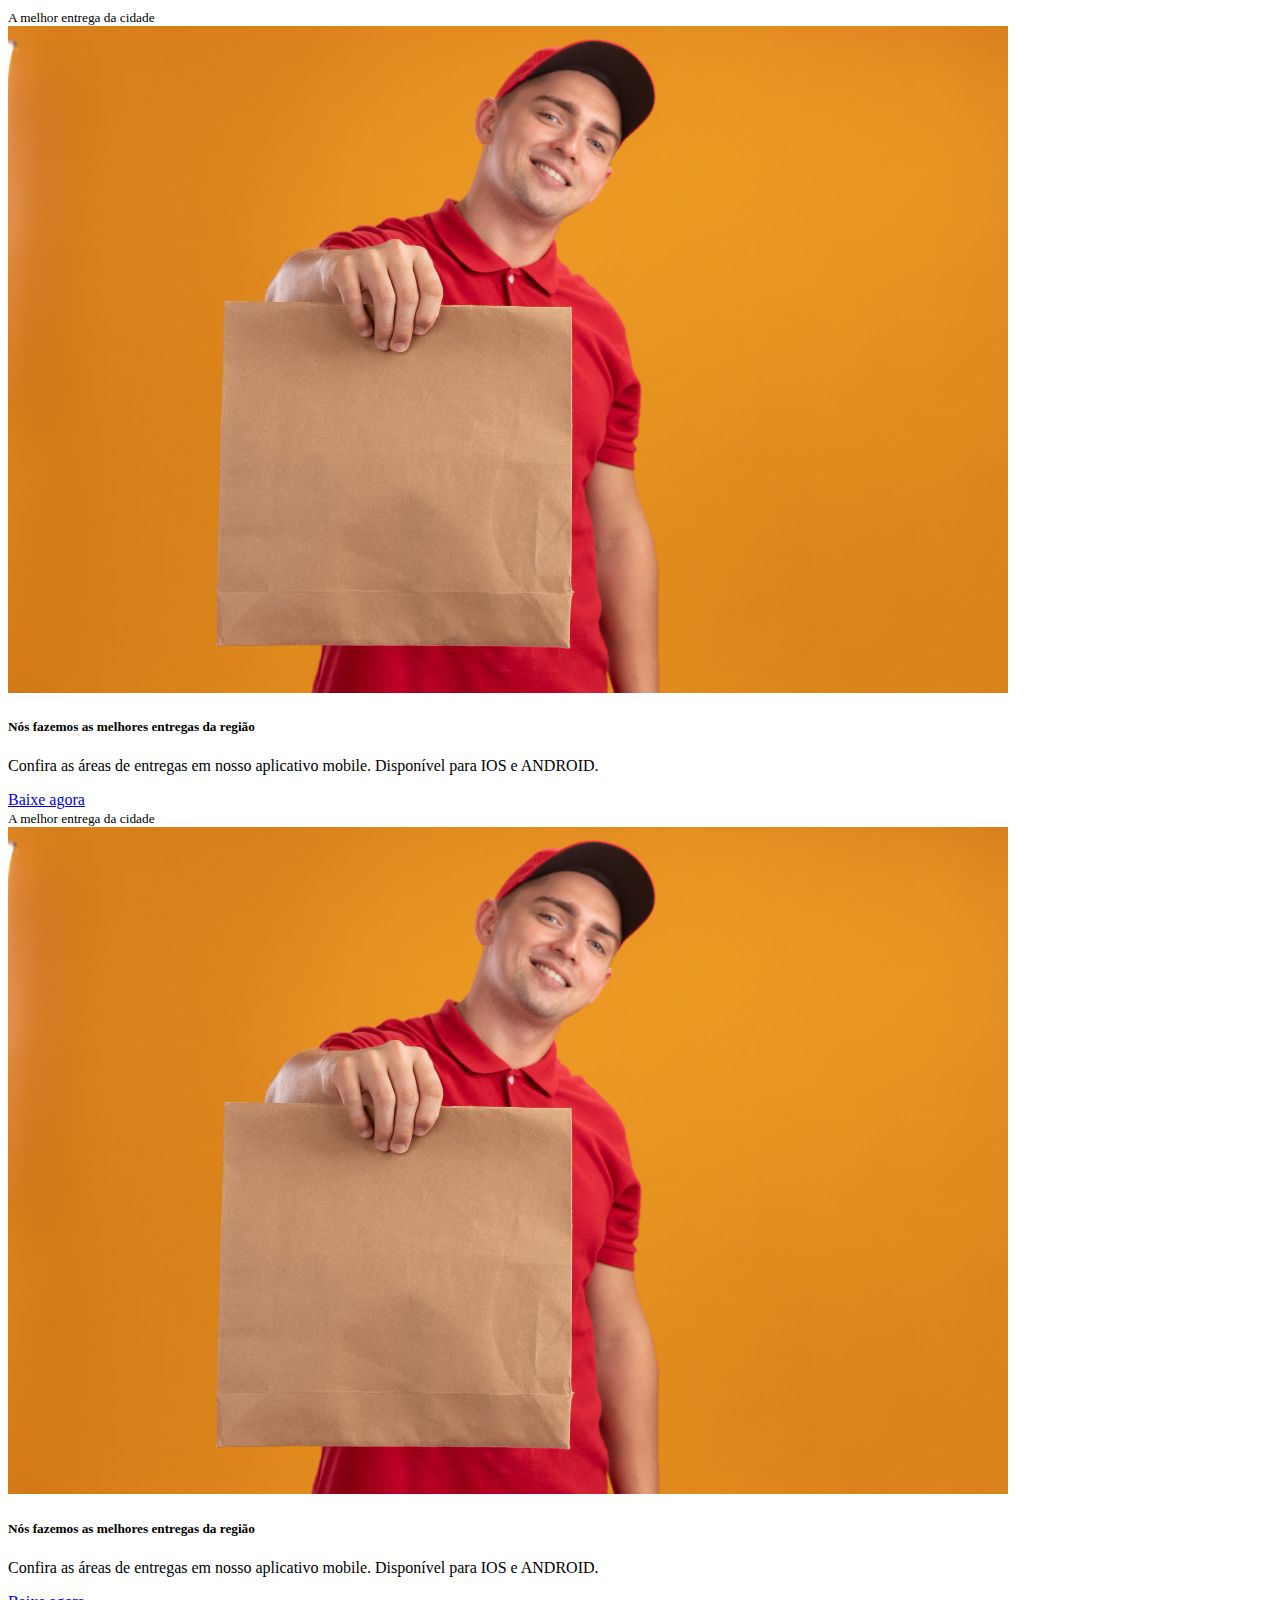
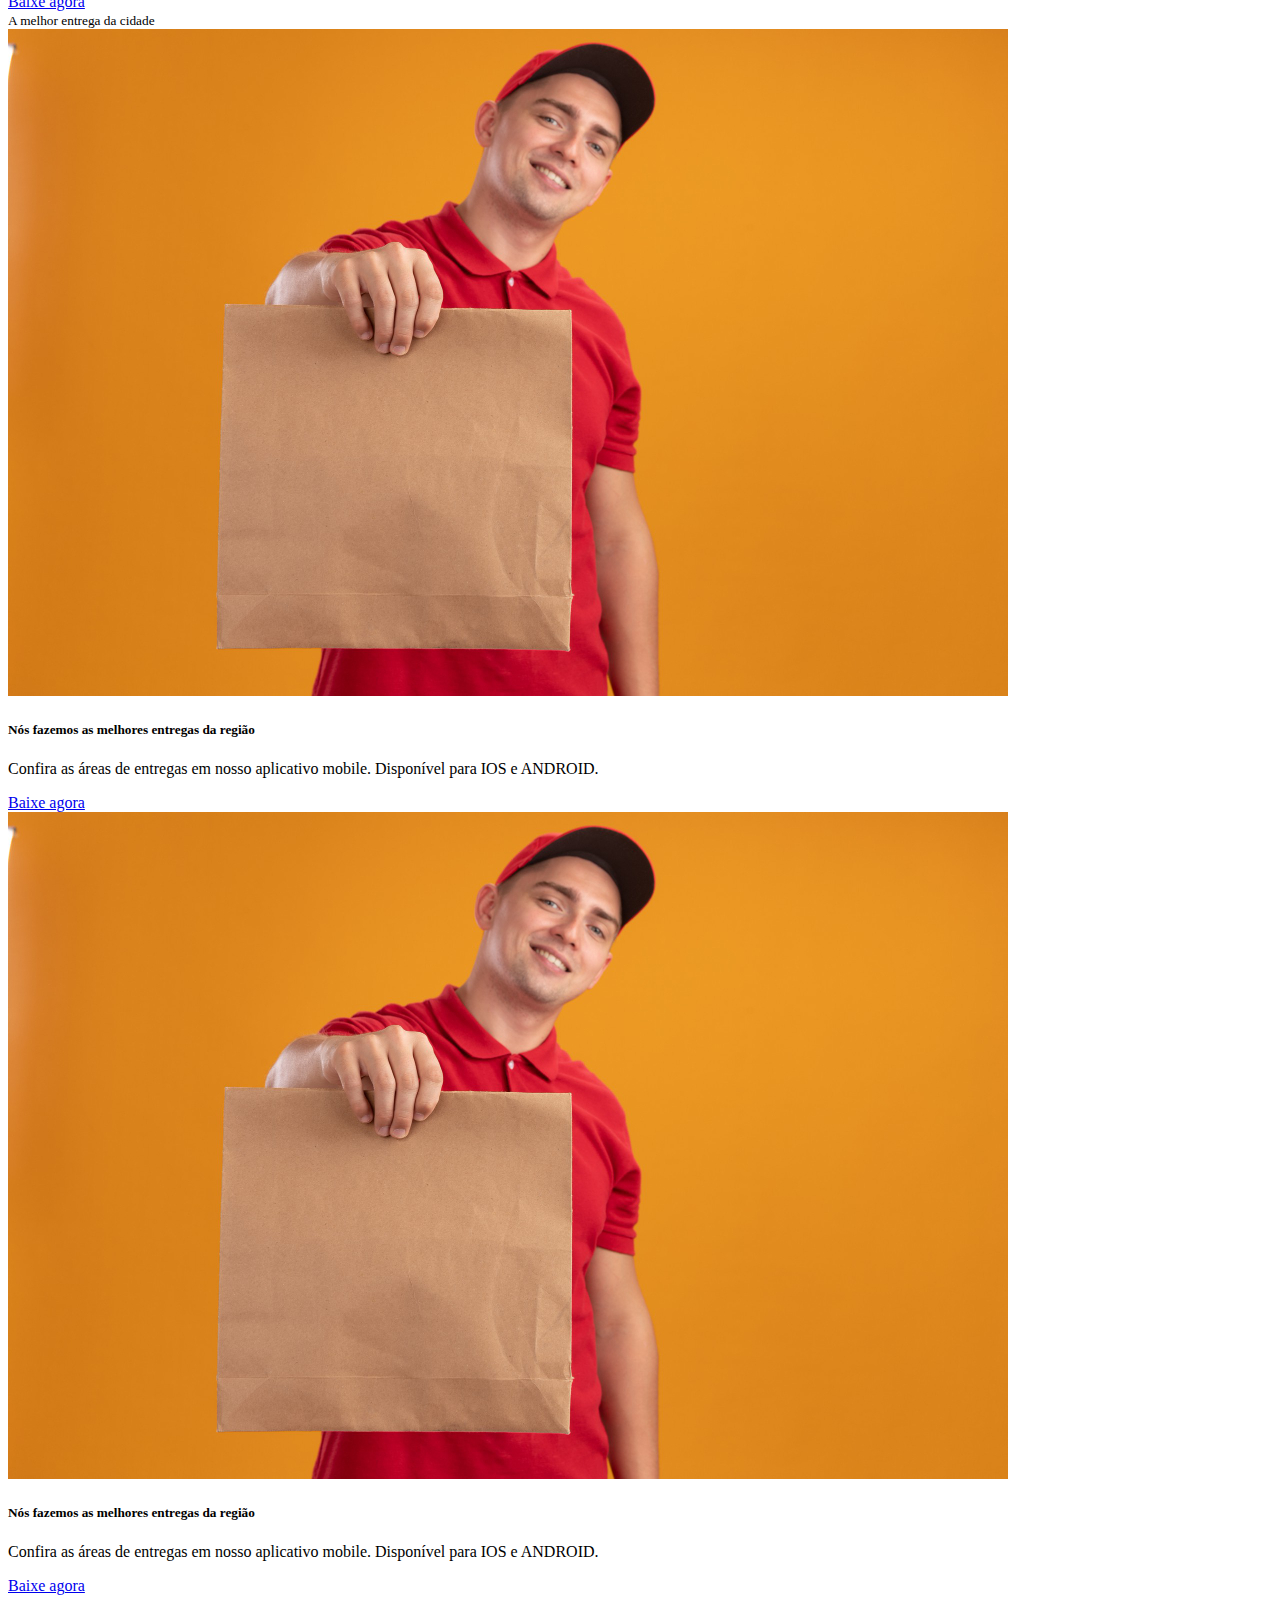
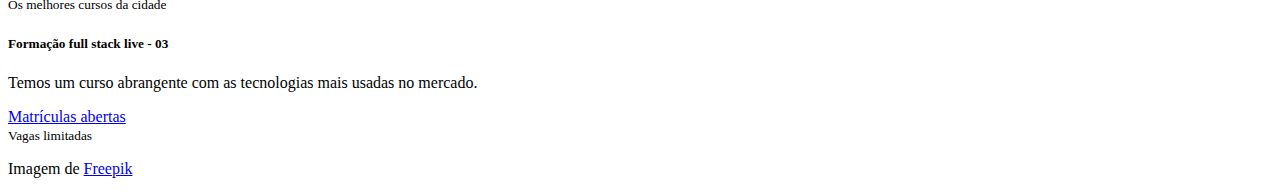
<file: aula-03-07-2024/index.html>
<!doctype html>
<html lang="pt-br">

<head>
  <meta charset="utf-8">
  <meta name="viewport" content="width=device-width, initial-scale=1">
  <title>Bootstrap demo</title>
  <link href="https://cdn.jsdelivr.net/npm/bootstrap@5.2.3/dist/css/bootstrap.min.css" rel="stylesheet"
    integrity="sha384-rbsA2VBKQhggwzxH7pPCaAqO46MgnOM80zW1RWuH61DGLwZJEdK2Kadq2F9CUG65" crossorigin="anonymous">

  <link rel="stylesheet" href="index.css">
</head>

<body>
  <main class="container">
    <div class="row">
      <div class="col">
        <div class="card mt-5">
          <div class="card-header text-center">
            <small>A melhor entrega da cidade</small>
          </div>
          <img src="./images/delivery.jpg" class="card-img-top" alt="Entregador">

          <div class="card-body">
            <h5 class="card-title">Nós fazemos as melhores entregas da região</h5>
            <p class="card-text">Confira as áreas de entregas em nosso aplicativo mobile. Disponível para IOS e ANDROID.
            </p>
            <a href="#" class="btn btn-primary">Baixe agora</a>
          </div>
        </div>
      </div>

      <div class="col">
        <div class="card mt-5">
          <div class="card-header text-center">
            <small>A melhor entrega da cidade</small>
          </div>
          <img src="./images/delivery.jpg" class="card-img-top" alt="Entregador">

          <div class="card-body">
            <h5 class="card-title">Nós fazemos as melhores entregas da região</h5>
            <p class="card-text">Confira as áreas de entregas em nosso aplicativo mobile. Disponível para IOS e ANDROID.
            </p>
            <a href="#" class="btn btn-primary">Baixe agora</a>
          </div>
        </div>
      </div>

      <div class="col">
        <div class="card mt-5">
          <div class="card-header text-center">
            <small>A melhor entrega da cidade</small>
          </div>
          <img src="./images/delivery.jpg" class="card-img-top" alt="Entregador">

          <div class="card-body">
            <h5 class="card-title">Nós fazemos as melhores entregas da região</h5>
            <p class="card-text">Confira as áreas de entregas em nosso aplicativo mobile. Disponível para IOS e ANDROID.
            </p>
            <a href="#" class="btn btn-primary">Baixe agora</a>
          </div>
        </div>
      </div>
    </div>

    <div class="row">
      <div class="col">
        <div class="card mt-5">
          <img src="./images/delivery.jpg" class="card-img-top" alt="Entregador">

          <div class="card-body">
            <h5 class="card-title">Nós fazemos as melhores entregas da região</h5>
            <p class="card-text">Confira as áreas de entregas em nosso aplicativo mobile. Disponível para IOS e ANDROID.
            </p>
            <a href="#" class="btn btn-primary">Baixe agora</a>
          </div>
        </div>
      </div>
    </div>

    <div class="row">
      <div class="col">
        <div class="card my-5 text-center">
          <div class="card-header text-bg-primary">
            <small>Os melhores cursos da cidade</small>
          </div>
          <div class="card-body">
            <h5 class="card-title">
              Formação full stack live - 03
            </h5>
            <p>Temos um curso abrangente com as tecnologias mais usadas no mercado.</p>
            <a href="#" class="btn btn-primary text-bg-danger border-danger">Matrículas abertas</a>
          </div>
          <div class="card-footer">
            <small>Vagas limitadas</small>
          </div>
        </div>
      </div>
    </div>
  </main>

  <footer class="container">
    <p>Imagem de <a
        href="https://br.freepik.com/fotos-gratis/morena-executiva-escrita-ligado-um-documento_4336401.htm#query=direitos%20autorais&position=0&from_view=keyword&track=ais_user&uuid=1877f4d2-4b2a-481f-9ea6-8385c16da5fb">Freepik</a>
    </p>
  </footer>

  <script src="https://cdn.jsdelivr.net/npm/bootstrap@5.2.3/dist/js/bootstrap.bundle.min.js"
    integrity="sha384-kenU1KFdBIe4zVF0s0G1M5b4hcpxyD9F7jL+jjXkk+Q2h455rYXK/7HAuoJl+0I4"
    crossorigin="anonymous"></script>
</body>

</html>
</file>
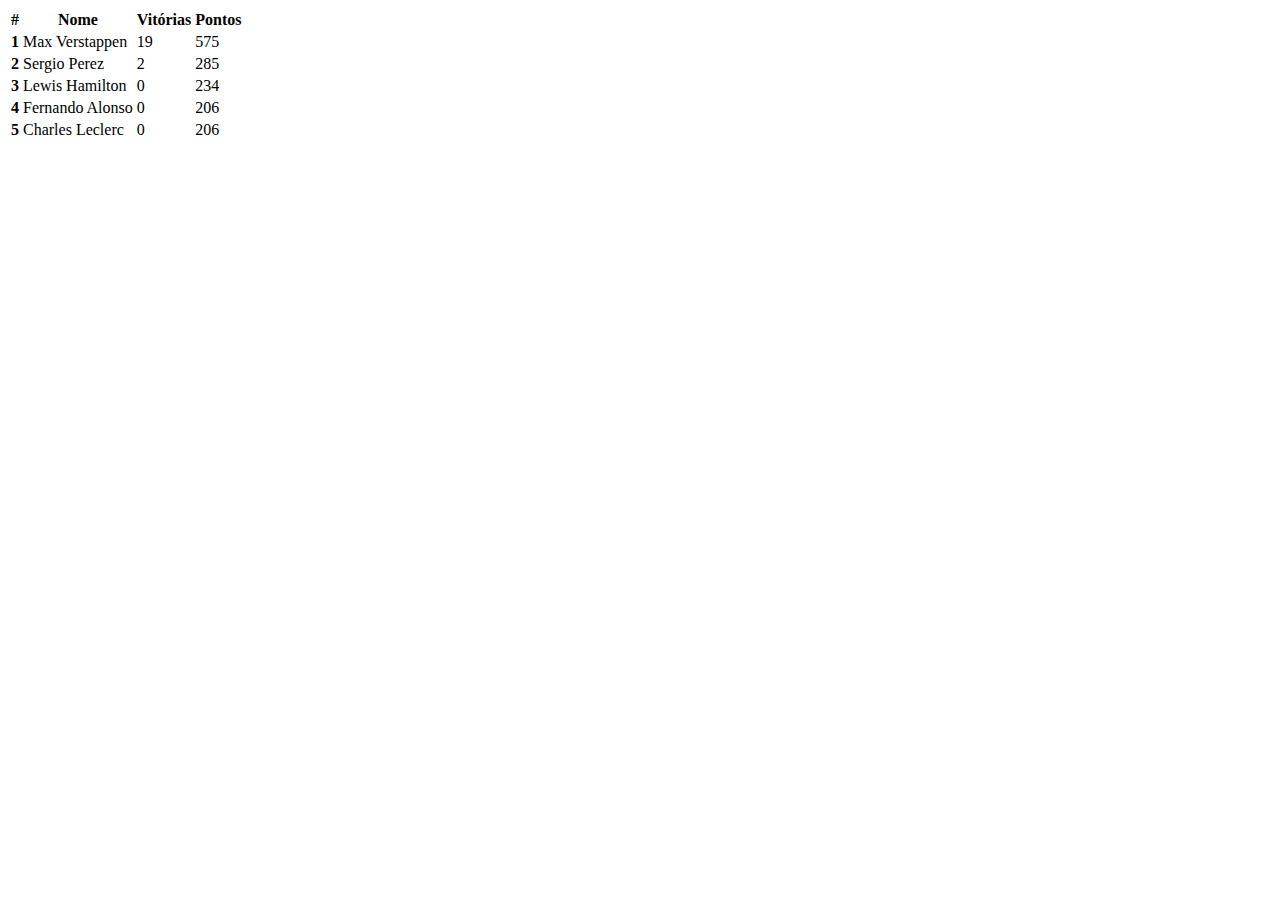
<file: aula-04-07-2024/index.html>
<!DOCTYPE html>
<html lang="pt-br">

<head>
  <meta charset="UTF-8">
  <meta name="viewport" content="width=device-width, initial-scale=1.0">
  <title>Tabelas - Bootstrap</title>

  <link href="https://cdn.jsdelivr.net/npm/bootstrap@5.2.3/dist/css/bootstrap.min.css" rel="stylesheet"
    integrity="sha384-rbsA2VBKQhggwzxH7pPCaAqO46MgnOM80zW1RWuH61DGLwZJEdK2Kadq2F9CUG65" crossorigin="anonymous">
</head>

<body>

  <main class="container table-responsive">
    <section class="row">
      <div class="col">

        <table class="table 
        table-success table-striped table-hover table-bordered my-5">
          <thead>
            <tr>
              <th scope="col">#</th>
              <th scope="col">Nome</th>
              <th scope="col">Vitórias</th>
              <th scope="col">Pontos</th>
            </tr>
          </thead>

          <tbody>
            <tr>
              <th scope="row">1</th>
              <td>Max Verstappen</td>
              <td>19</td>
              <td>575</td>
            </tr>

            <tr>
              <th scope="row">2</th>
              <td>Sergio Perez</td>
              <td>2</td>
              <td>285</td>
            </tr>

            <tr>
              <th scope="row">3</th>
              <td>Lewis Hamilton</td>
              <td>0</td>
              <td>234</td>
            </tr>

            <tr>
              <th scope="row">4</th>
              <td>Fernando Alonso</td>
              <td>0</td>
              <td>206</td>
            </tr>

            <tr>
              <th scope="row">5</th>
              <td>Charles Leclerc</td>
              <td>0</td>
              <td>206</td>
            </tr>

          </tbody>
        </table>

      </div>
    </section>
  </main>

  <script src="https://cdn.jsdelivr.net/npm/bootstrap@5.2.3/dist/js/bootstrap.bundle.min.js"
    integrity="sha384-kenU1KFdBIe4zVF0s0G1M5b4hcpxyD9F7jL+jjXkk+Q2h455rYXK/7HAuoJl+0I4"
    crossorigin="anonymous"></script>
</body>

</html>
</file>
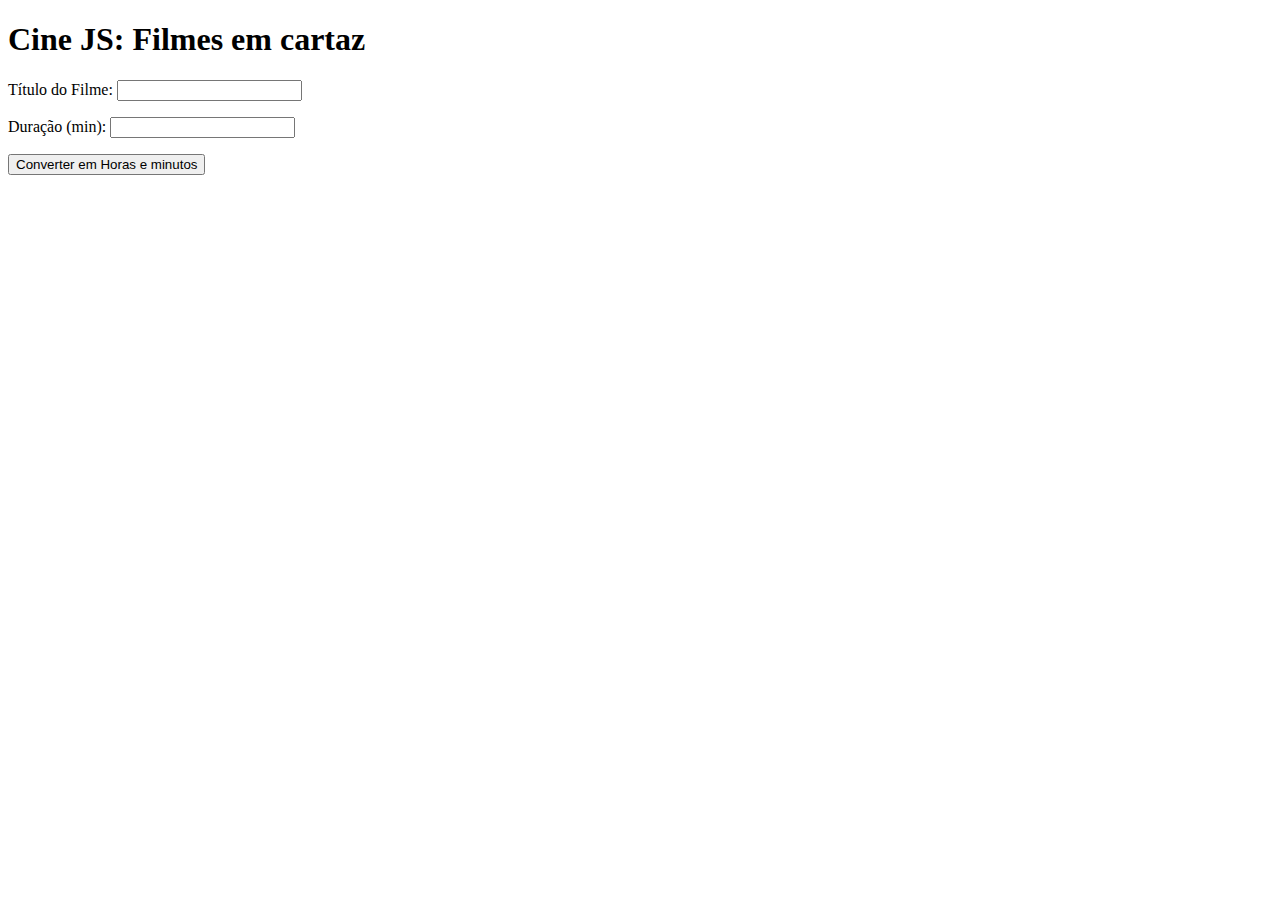
<file: aula-05-08-2024/index.html>
<!DOCTYPE html>
<html lang="pt-br">

<head>
  <meta charset="UTF-8">
  <meta name="viewport" content="width=device-width, initial-scale=1.0">
  <title>Cine JS</title>

  <!-- <script defer async src="js/index.js"></script> -->
</head>

<body>
  <h1>Cine JS: Filmes em cartaz</h1>

  <form>

    <p> Título do Filme:
      <input type="text" id="inTitulo" required>
    </p>

    <p> Duração (min):
      <input type="number" id="inDuracao" required>
    </p>

    <input type="submit" value="Converter em Horas e minutos">

  </form>

  <h3></h3>
  <h4></h4>

  <script defer src="js/index.js"></script>
</body>

</html>
</file>
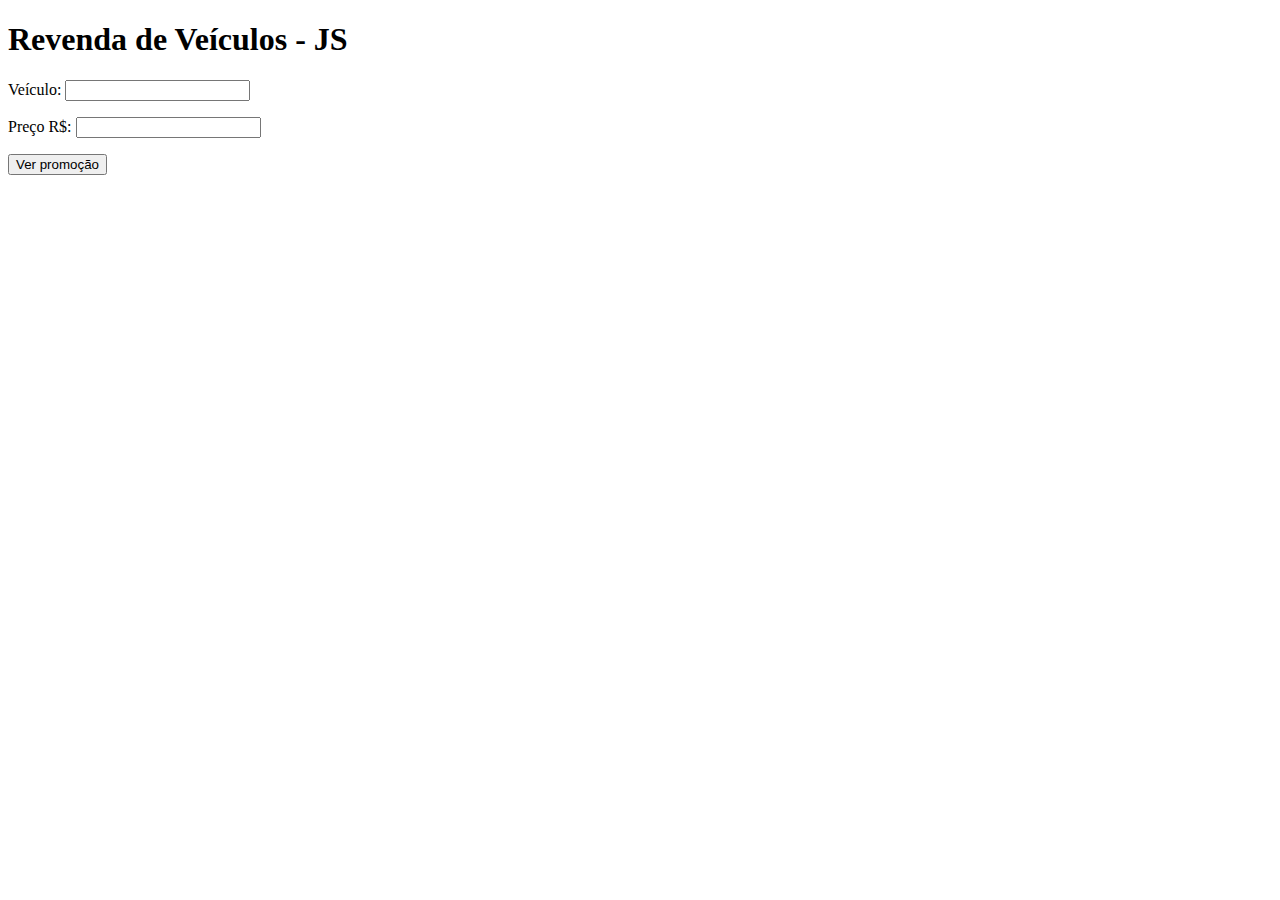
<file: aula-06-08-2024/index.html>
<!DOCTYPE html>
<html lang="pt-br">

<head>
  <meta charset="UTF-8">
  <meta name="viewport" content="width=device-width, initial-scale=1.0">
  <title>Revenda - JS</title>
</head>

<body>

  <h1>Revenda de Veículos - JS</h1>

  <form>

    <p> Veículo:
      <input type="text" id="inVeiculo" required>
    </p>

    <p> Preço R$:
      <input type="number" id="inPreco" min="0" step="0.01" required>
    </p>

    <input type="submit" value="Ver promoção">

  </form>

  <h3 id="outResp1"></h3>
  <h3 id="outResp2"></h3>
  <h3 id="outResp3"></h3>

  <script defer src="js/index.js"></script>
</body>

</html>
</file>
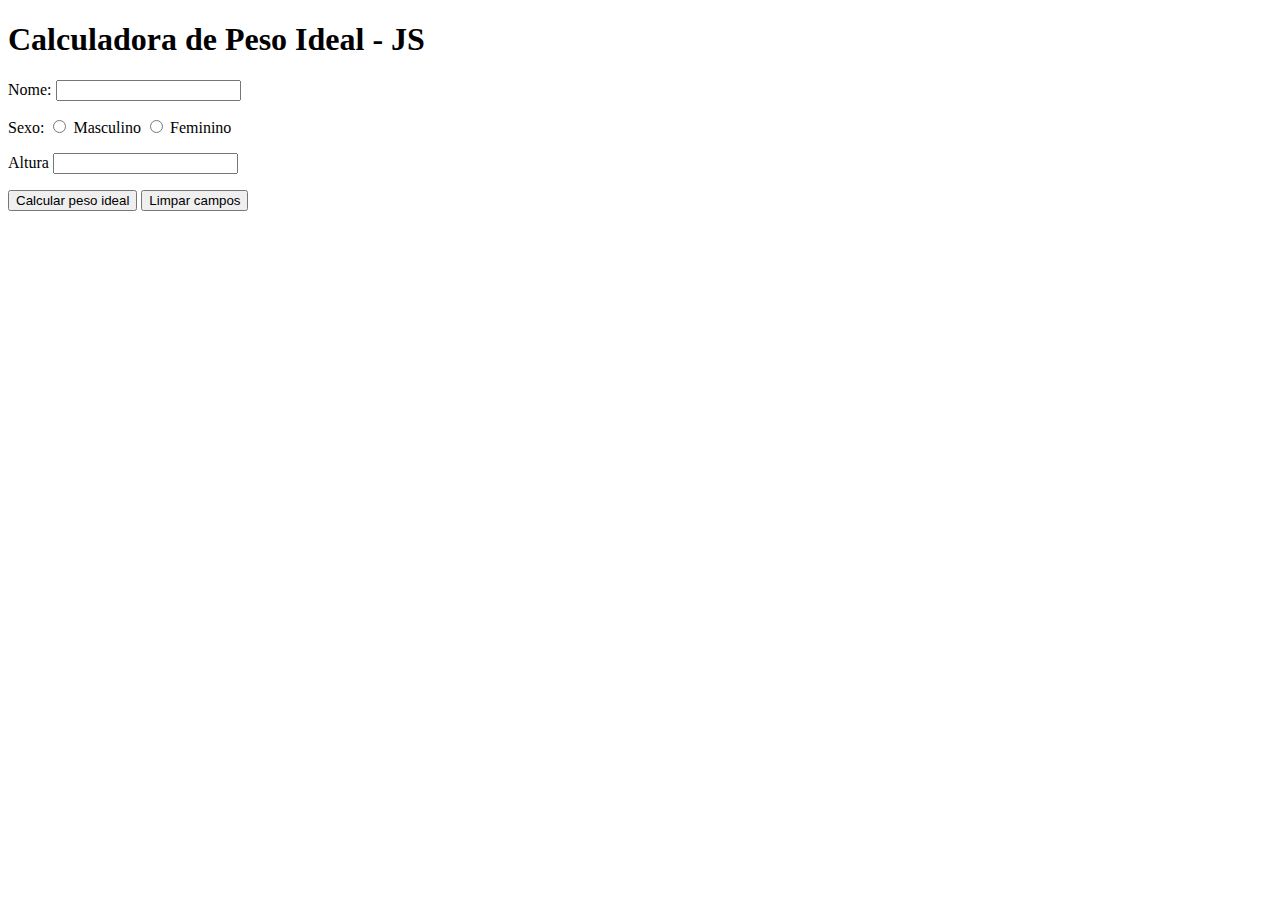
<file: aula-07-08-2024/index.html>
<!DOCTYPE html>
<html lang="pt-br">

<head>
  <meta charset="UTF-8">
  <meta name="viewport" content="width=device-width, initial-scale=1.0">
  <title>Calculadora de Peso Ideal</title>
</head>

<body>
  <h1>Calculadora de Peso Ideal - JS</h1>

  <form>

    <p> Nome:
      <input type="text" id="inNome" required>
    </p>

    <p> Sexo:
      <input type="radio" name="sexo" id="inMasculino" required> Masculino
      <input type="radio" name="sexo" id="inFeminino" required> Feminino
    </p>

    <p> Altura
      <input type="number" min="0" step="0.01" id="inAltura" required>
    </p>

    <input type="submit" value="Calcular peso ideal">

    <input type="reset" value="Limpar campos">
    
  </form>

  <h3></h3>

  <script defer src="js/index.js"></script>
</body>

</html>
</file>
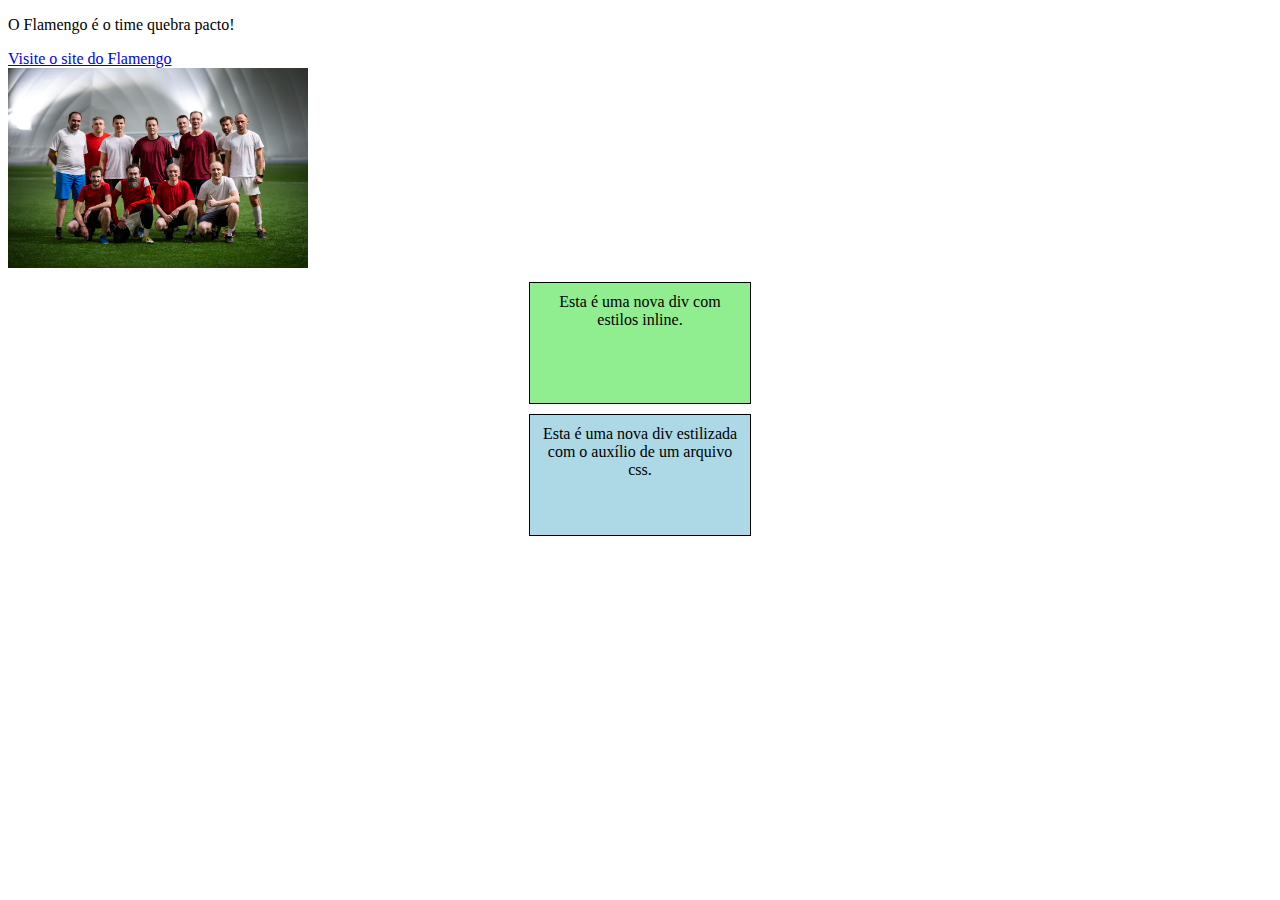
<file: aula-08-08-2024/index.html>
<!DOCTYPE html>
<html lang="pt-br">

<head>
  <meta charset="UTF-8">
  <meta name="viewport" content="width=device-width, initial-scale=1.0">
  <title>Exemplo 01 - Aula 08/08/24</title>

  <link rel="stylesheet" href="css/index.css">
</head>

<body>
  <div id="container"></div>
  <script defer src="js/index.js"></script>
</body>

</html>
</file>
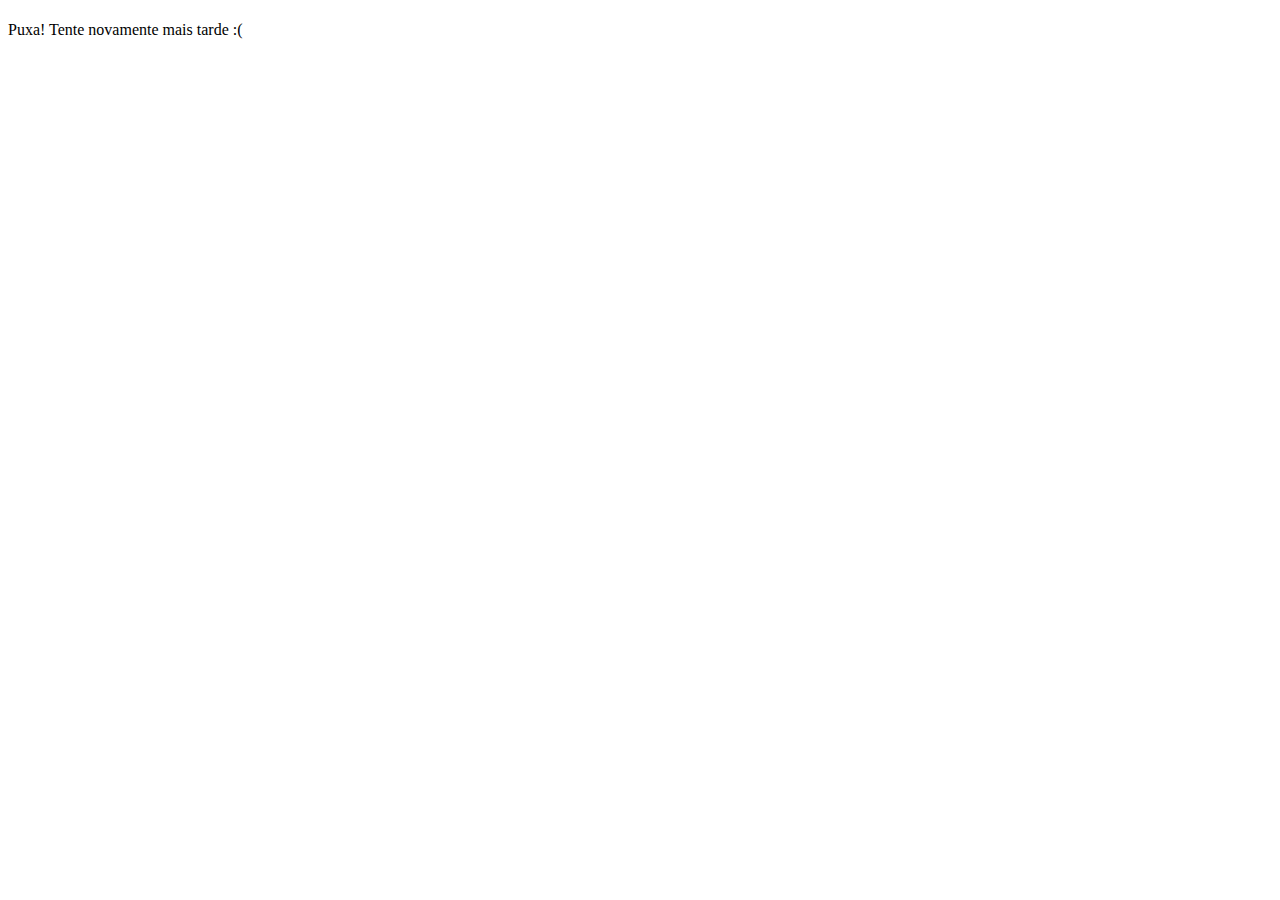
<file: aula-21-08-2024/index.html>
<!DOCTYPE html>
<html lang="pt-br">

<head>
  <meta charset="UTF-8">
  <meta name="viewport" content="width=device-width, initial-scale=1.0">
  <title>Exemplo - API Fetch</title>
</head>

<body>
  <h1 id="post-title"></h1>
  <p id="post-body"></p>
  <p id="error"></p>
  <script type="module" src="./ex01.js"></script>
</body>

</html>
</file>
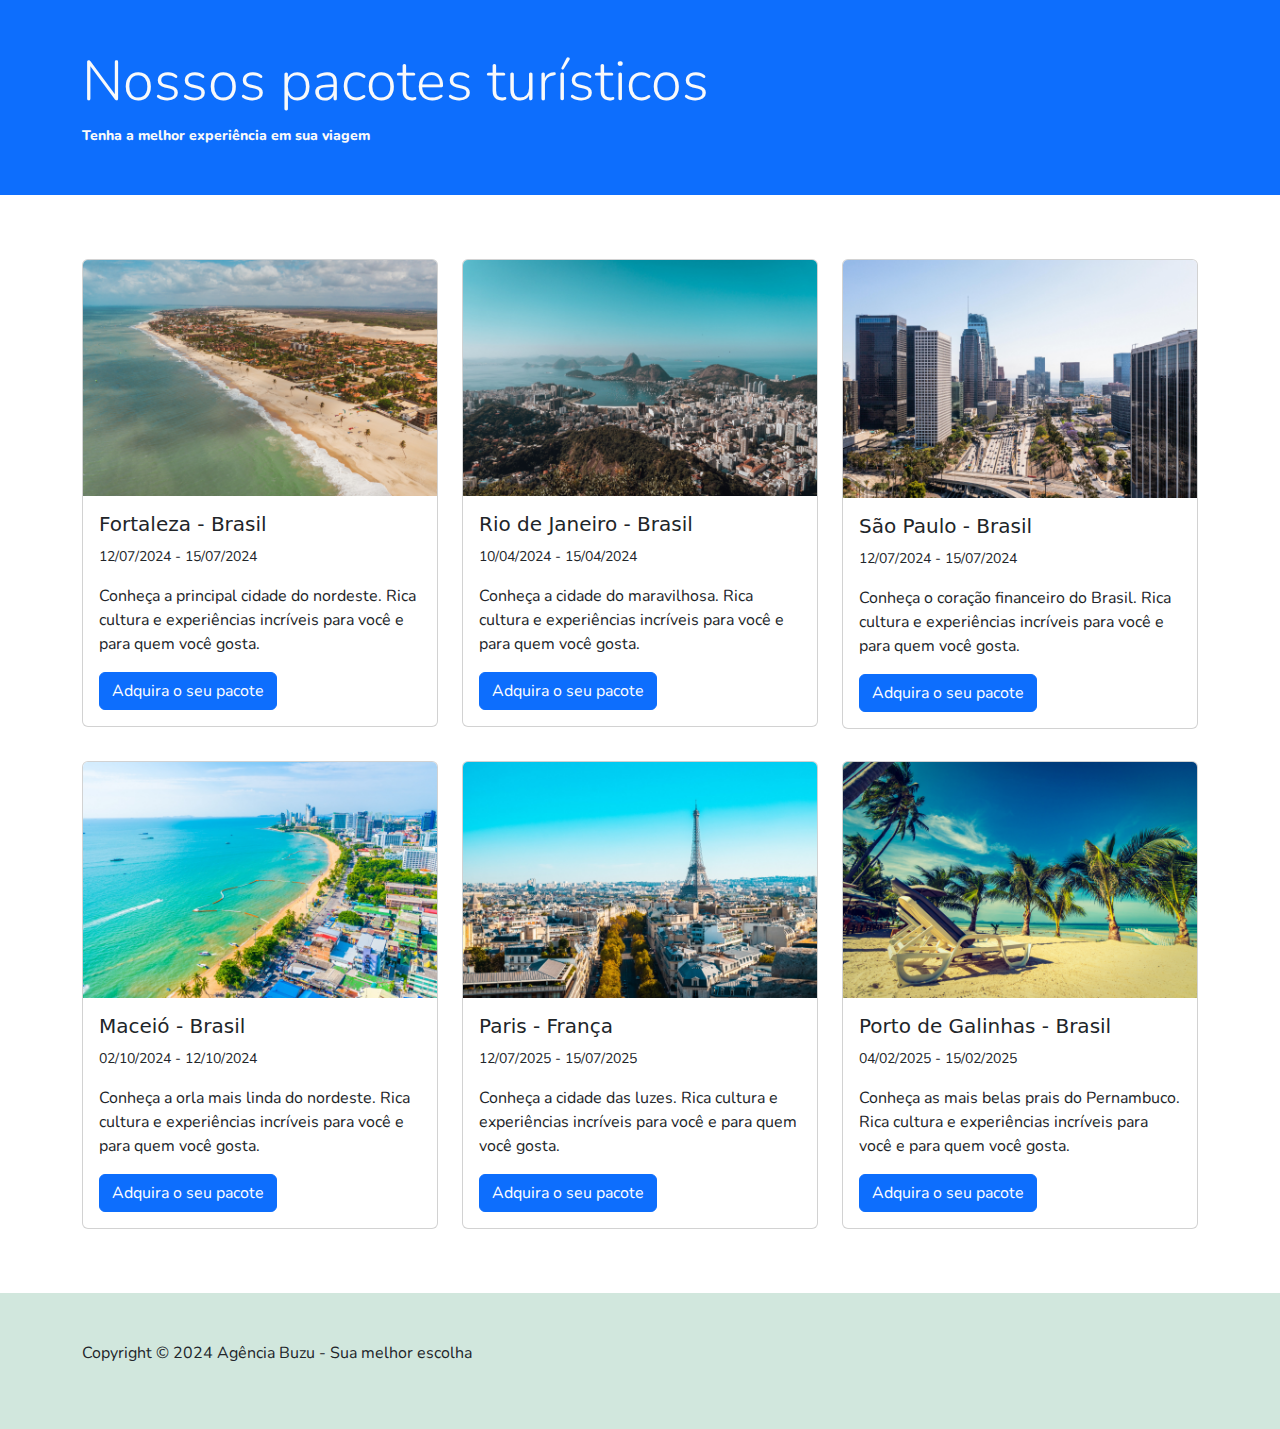
<file: aula-04-07-2024/pratica/index.html>
<!DOCTYPE html>
<html lang="pt-br">

<head>
  <meta charset="UTF-8">
  <meta name="viewport" content="width=device-width, initial-scale=1.0">
  <title>Agência Buzu</title>

  <link href="https://cdn.jsdelivr.net/npm/bootstrap@5.3.3/dist/css/bootstrap.min.css" rel="stylesheet"
    integrity="sha384-QWTKZyjpPEjISv5WaRU9OFeRpok6YctnYmDr5pNlyT2bRjXh0JMhjY6hW+ALEwIH" crossorigin="anonymous">

  <link rel="preconnect" href="https://fonts.googleapis.com">
  <link rel="preconnect" href="https://fonts.gstatic.com" crossorigin>
  <link href="https://fonts.googleapis.com/css2?family=Nunito:wght@200..1000&display=swap" rel="stylesheet">

  <link rel="stylesheet" href="index.css">
</head>

<body>
  <header class="bg-primary">
    <section class="container py-5 nunito-title">
      <h2 class="display-4 text-start text-light">Nossos pacotes turísticos</h2>
      <small class="text-start text-light">Tenha a melhor experiência em sua viagem</small>
    </section>
  </header>

  <main class="container my-5">
    <section class="row">
      <div class="col">
        <div class="card my-3">
          <img class="card-img-top" src="./images/fortaleza.jpg" alt="Fortaleza - Brasil">

          <div class="card-body">
            <h5 class="card-title">Fortaleza - Brasil</h5>
            <small class="text-start nunito-content">12/07/2024 - 15/07/2024</small>
            <p class="card-text my-3 nunito-content">Conheça a principal cidade do nordeste. Rica cultura e experiências
              incríveis para
              você
              e para quem você gosta.</p>
            <a href="#" class="btn btn-primary nunito-content">Adquira o seu pacote</a>
          </div>
        </div>
      </div>

      <div class="col">
        <div class="card my-3">
          <img class="card-img-top" src="./images/rio-de-janeiro.jpg" alt="Rio de Janeiro - Brasil">

          <div class="card-body">
            <h5 class="card-title">Rio de Janeiro - Brasil</h5>
            <small class="text-start nunito-content">10/04/2024 - 15/04/2024</small>

            <p class="card-text my-3 nunito-content">Conheça a cidade do maravilhosa. Rica cultura e experiências
              incríveis para você
              e para quem você gosta.</p>
            <a href="#" class="btn btn-primary nunito-content">Adquira o seu pacote</a>
          </div>
        </div>
      </div>

      <div class="col">
        <div class="card my-3">
          <img class="card-img-top" src="./images/sao-paulo.jpg" alt="São Paulo - Brasil">

          <div class="card-body">
            <h5 class="card-title">São Paulo - Brasil</h5>
            <small class="text-start nunito-content">12/07/2024 - 15/07/2024</small>

            <p class="card-text my-3 nunito-content">Conheça o coração financeiro do Brasil. Rica cultura e experiências
              incríveis para
              você
              e para quem você gosta.</p>
            <a href="#" class="btn btn-primary nunito-content">Adquira o seu pacote</a>
          </div>
        </div>
      </div>
    </section>

    <section class="row">
      <div class="col">
        <div class="card my-3">
          <img class="card-img-top" src="./images/maceio.jpg" alt="Maceió - Brasil">

          <div class="card-body">
            <h5 class="card-title">Maceió - Brasil</h5>
            <small class="text-start nunito-content">02/10/2024 - 12/10/2024</small>

            <p class="card-text my-3 nunito-content">Conheça a orla mais linda do nordeste. Rica cultura e experiências
              incríveis para
              você
              e para quem você gosta.</p>
            <a href="#" class="btn btn-primary nunito-content">Adquira o seu pacote</a>
          </div>
        </div>
      </div>

      <div class="col">
        <div class="card my-3">
          <img class="card-img-top" src="./images/paris.jpg" alt="Paris - França">

          <div class="card-body">
            <h5 class="card-title">Paris - França</h5>
            <small class="text-start nunito-content">12/07/2025 - 15/07/2025</small>

            <p class="card-text my-3 nunito-content">Conheça a cidade das luzes. Rica cultura e experiências incríveis
              para você
              e para quem você gosta.</p>
            <a href="#" class="btn btn-primary nunito-content">Adquira o seu pacote</a>
          </div>
        </div>
      </div>

      <div class="col">
        <div class="card my-3">
          <img class="card-img-top" src="./images/porto-de-galinhas.jpg" alt="Porto de Galinhas - Brasil">

          <div class="card-body">
            <h5 class="card-title">Porto de Galinhas - Brasil</h5>
            <small class="text-start nunito-content">04/02/2025 - 15/02/2025</small>

            <p class="card-text my-3 nunito-content">Conheça as mais belas prais do Pernambuco. Rica cultura e
              experiências incríveis
              para você
              e para quem você gosta.</p>
            <a href="#" class="btn btn-primary nunito-content">Adquira o seu pacote</a>
          </div>
        </div>
      </div>
    </section>
  </main>

  <footer class="bg-success-subtle">
    <section class="container py-5 nunito-content">
      <p>Copyright &copy 2024 Agência Buzu - Sua melhor escolha</p>
    </section>
  </footer>

  <script src="https://cdn.jsdelivr.net/npm/bootstrap@5.3.3/dist/js/bootstrap.bundle.min.js"
    integrity="sha384-YvpcrYf0tY3lHB60NNkmXc5s9fDVZLESaAA55NDzOxhy9GkcIdslK1eN7N6jIeHz"
    crossorigin="anonymous"></script>
</body>
</body>

</html>
</file>
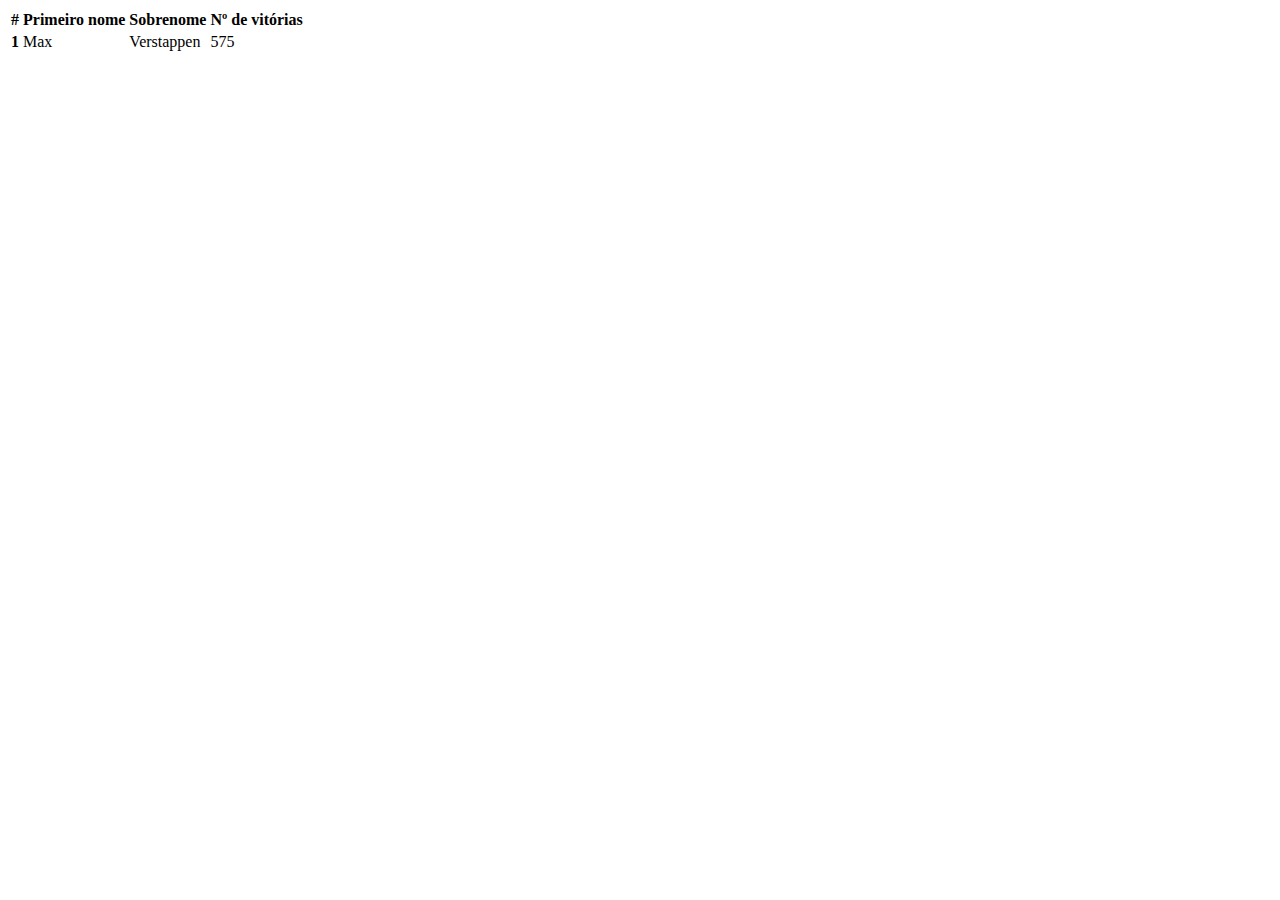
<file: aula-03-07-2024/ex02.html>
<!DOCTYPE html>
<html lang="pt-br">

<head>
  <meta charset="UTF-8">
  <meta name="viewport" content="width=device-width, initial-scale=1.0">
  <title>Tabelas - Bootstrap</title>

  <link href="https://cdn.jsdelivr.net/npm/bootstrap@5.2.3/dist/css/bootstrap.min.css" rel="stylesheet"
    integrity="sha384-rbsA2VBKQhggwzxH7pPCaAqO46MgnOM80zW1RWuH61DGLwZJEdK2Kadq2F9CUG65" crossorigin="anonymous">
</head>

<body>

  <main class="container">
    <section class="row">
      <div class="col">

        <table class="table table-dark">
          <thead>
            <tr>
              <th scope="col">#</th>
              <th scope="col">Primeiro nome</th>
              <th scope="col">Sobrenome</th>
              <th scope="col">Nº de vitórias</th>
            </tr>
          </thead>

          <tbody>
            <tr>
              <th scope="row">1</th>
              <td>Max</td>
              <td>Verstappen</td>
              <td>575</td>
            </tr>
          </tbody>
        </table>

      </div>
    </section>
  </main>

  <script src="https://cdn.jsdelivr.net/npm/bootstrap@5.2.3/dist/js/bootstrap.bundle.min.js"
    integrity="sha384-kenU1KFdBIe4zVF0s0G1M5b4hcpxyD9F7jL+jjXkk+Q2h455rYXK/7HAuoJl+0I4"
    crossorigin="anonymous"></script>
</body>

</html>
</file>
<file: aula-03-07-2024/index.css>
/* div {
  border: 1px solid rebeccapurple;
} */
</file>
<file: aula-08-08-2024/css/index.css>
.meu-estilo {
	background-color: lightblue;
	width: 200px;
	height: 100px;
	border: 1px solid black;
	padding: 10px;
	text-align: center;
	margin: 10px auto;
}

.container {
	margin: 10px auto;
}
</file>
<file: aula-04-07-2024/pratica/index.css>
.nunito-content {
  font-family: "Nunito", sans-serif;
  font-optical-sizing: auto;
  font-weight: 400;
  font-style: normal;
}

.nunito-title {
  font-family: "Nunito", sans-serif;
  font-optical-sizing: auto;
  font-weight: 800;
  font-style: normal;
}
</file>
